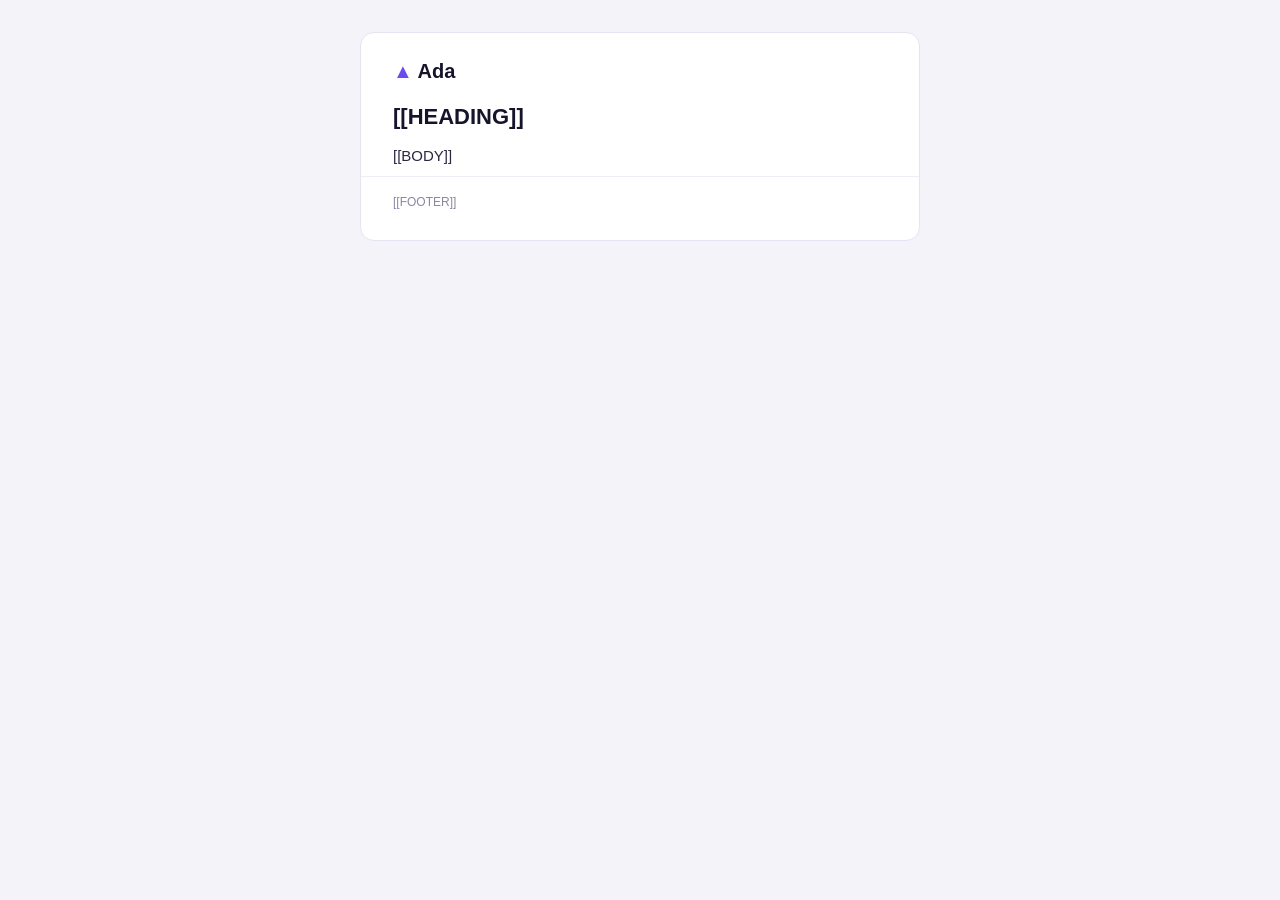
<file: pipeline/email_layout.html>
<!doctype html>
<html lang="en">
<head>
<meta charset="utf-8">
<meta name="viewport" content="width=device-width, initial-scale=1">
<meta name="color-scheme" content="light">
<title>[[TITLE]]</title>
</head>
<body style="margin:0;padding:0;background:#f4f3fa;">
<div style="display:none;max-height:0;overflow:hidden;opacity:0;">[[PREHEADER]]</div>
<table role="presentation" width="100%" cellpadding="0" cellspacing="0" style="background:#f4f3fa;">
<tr><td align="center" style="padding:32px 12px;">
<table role="presentation" width="100%" cellpadding="0" cellspacing="0" style="max-width:560px;background:#ffffff;border:1px solid #e6e4f2;border-radius:14px;">
<tr><td style="padding:28px 32px 0;font:700 20px/1 -apple-system,'Segoe UI',Roboto,Helvetica,Arial,sans-serif;color:#15142a;">
<span style="color:#6a4cf0;">&#9650;</span>&nbsp;Ada
</td></tr>
<tr><td style="padding:22px 32px 8px;font:15px/1.6 -apple-system,'Segoe UI',Roboto,Helvetica,Arial,sans-serif;color:#2b2940;">
<h1 style="margin:0 0 12px;font-size:22px;line-height:1.3;color:#15142a;">[[HEADING]]</h1>
[[BODY]]
</td></tr>
<tr><td style="padding:16px 32px 28px;font:12px/1.6 -apple-system,'Segoe UI',Roboto,Helvetica,Arial,sans-serif;color:#8a87a3;border-top:1px solid #efedf7;">
[[FOOTER]]
</td></tr>
</table>
</td></tr>
</table>
</body>
</html>
</file>
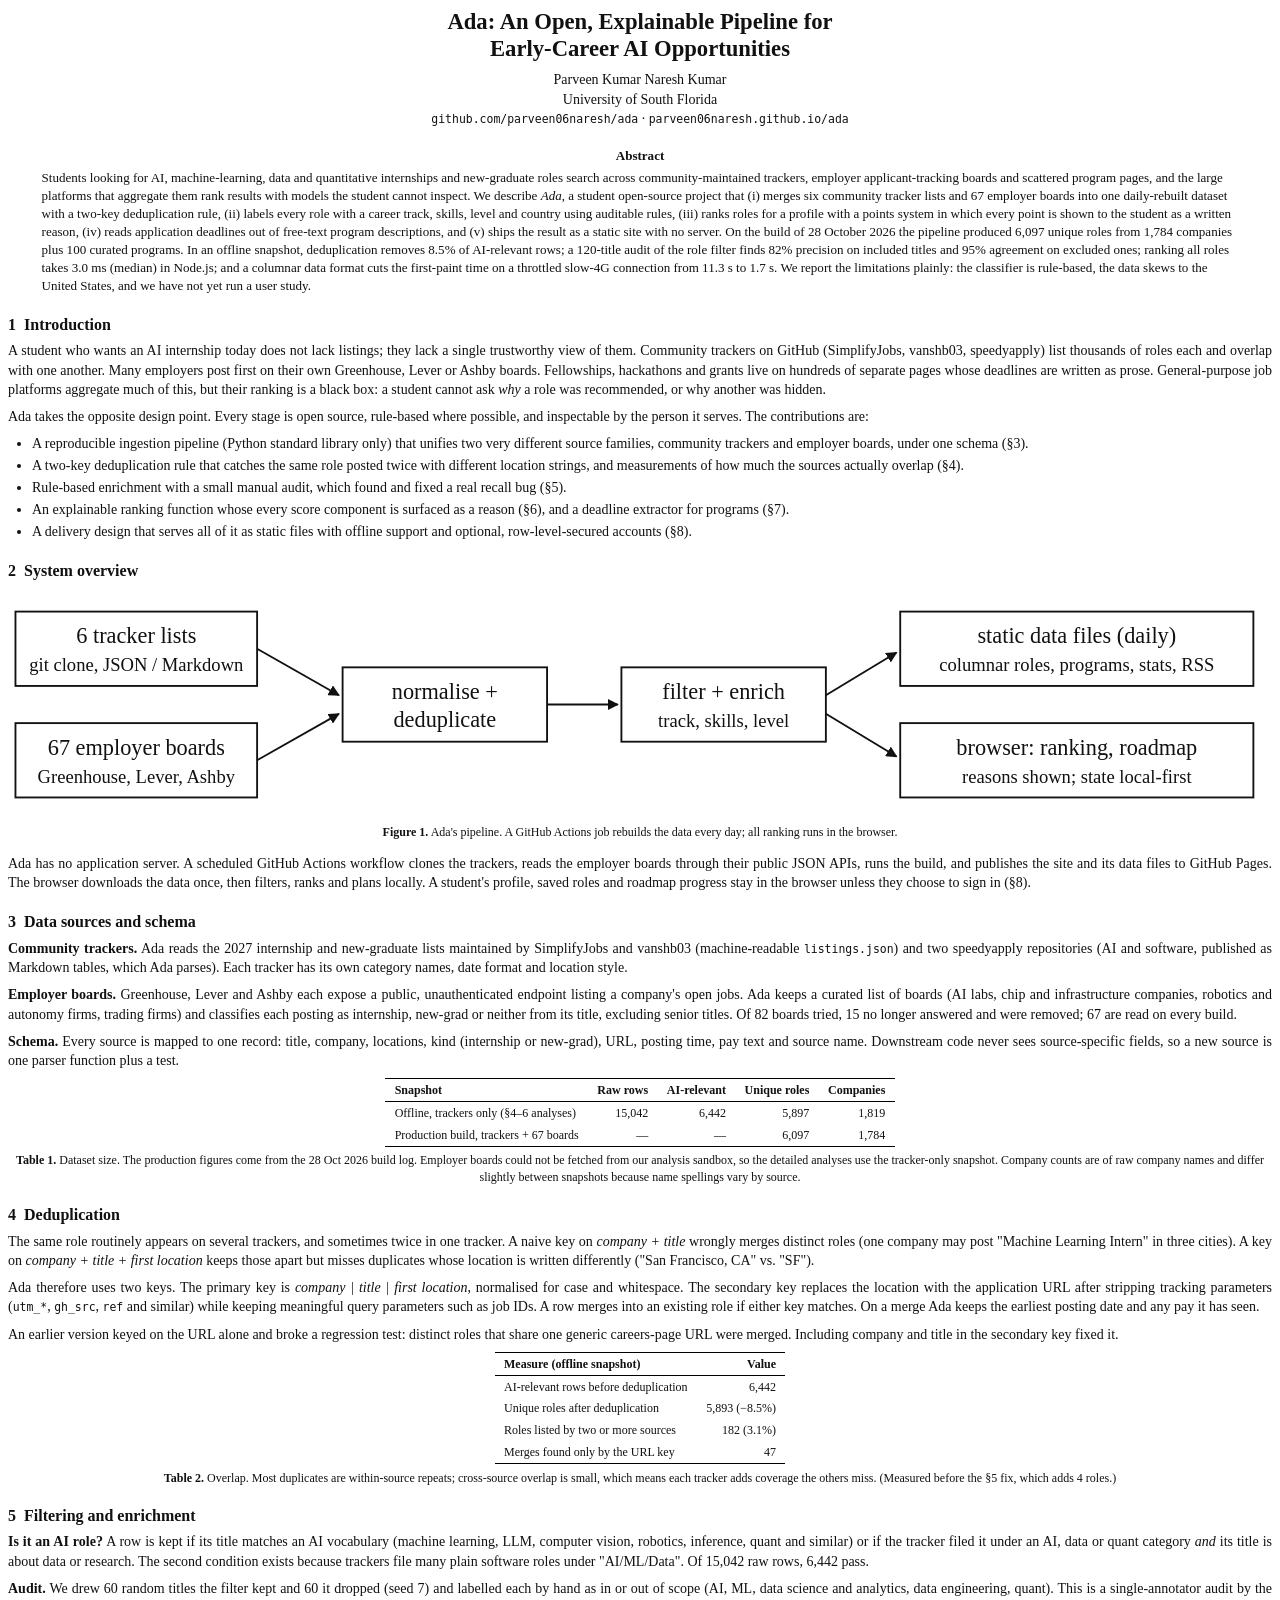
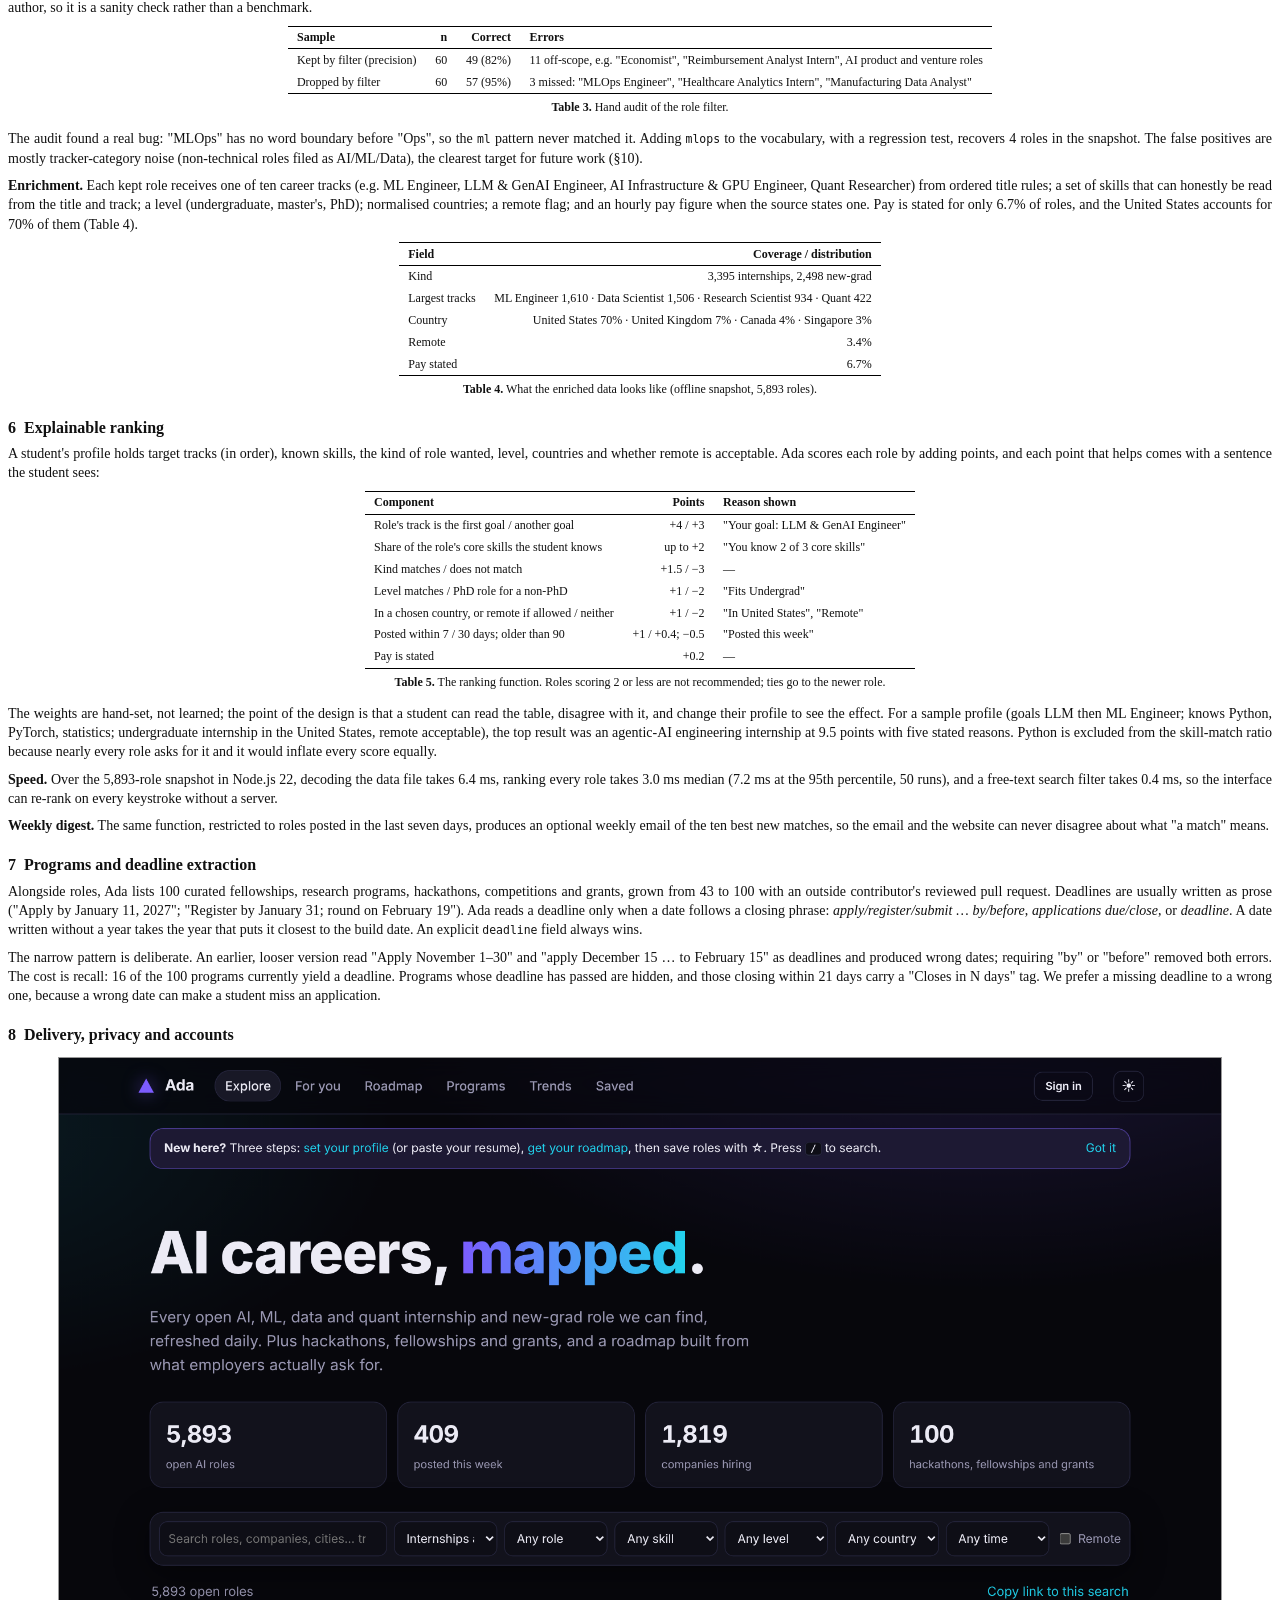
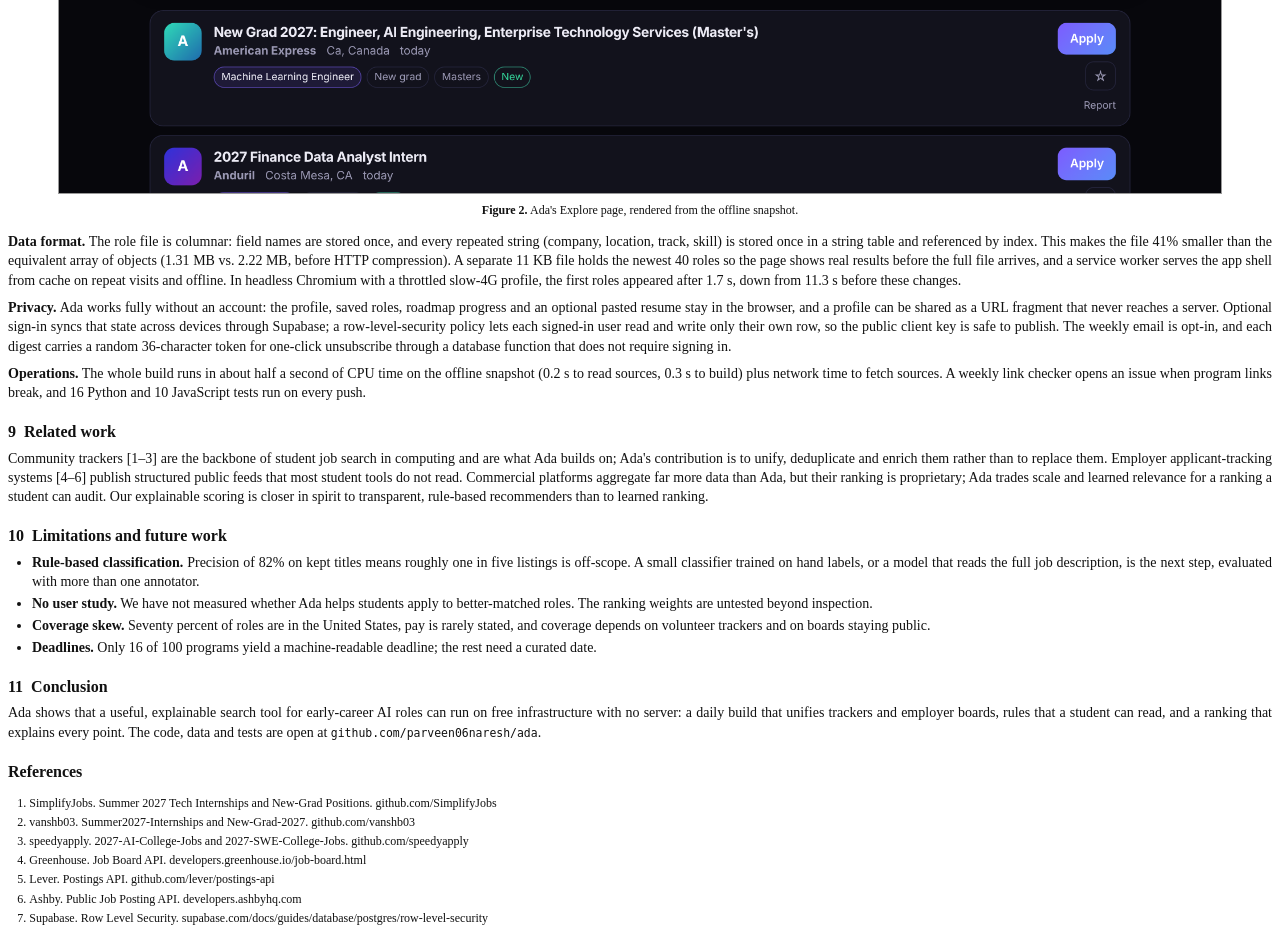
<file: docs/paper/ada.html>
<!doctype html>
<html lang="en">
<head>
<meta charset="utf-8">
<title>Ada: An Open, Explainable Pipeline for Early-Career AI Opportunities</title>
<style>
  @page { size: Letter; margin: 0.8in 0.85in; }
  body { font-family: "Times New Roman", "Liberation Serif", "DejaVu Serif", serif; font-size: 10.5pt; line-height: 1.38; color: #111; }
  h1 { font-size: 17pt; text-align: center; margin: 0 0 6pt; line-height: 1.2; }
  .authors { text-align: center; font-size: 10.5pt; margin-bottom: 14pt; }
  .abstract { margin: 0 0.35in 12pt; font-size: 9.8pt; }
  .abstract b { display: block; text-align: center; margin-bottom: 3pt; }
  h2 { font-size: 12pt; margin: 14pt 0 4pt; break-after: avoid; }
  h3 { font-size: 10.5pt; margin: 10pt 0 3pt; font-style: italic; break-after: avoid; }
  p { margin: 0 0 6pt; text-align: justify; }
  ul { margin: 0 0 6pt; padding-left: 18pt; }
  li { margin-bottom: 2pt; text-align: justify; }
  table { border-collapse: collapse; margin: 6pt auto 4pt; font-size: 9pt; break-inside: avoid; }
  th, td { padding: 2pt 7pt; text-align: right; }
  th:first-child, td:first-child { text-align: left; }
  thead tr { border-top: 1.2pt solid #000; border-bottom: 0.6pt solid #000; }
  tbody tr:last-child { border-bottom: 1.2pt solid #000; }
  table.l td:last-child, table.l th:last-child { text-align: left; }
  .cap { font-size: 9pt; text-align: center; margin: 2pt 0 10pt; }
  figure { margin: 8pt 0; text-align: center; break-inside: avoid; }
  figure img { width: 92%; border: 0.5pt solid #999; }
  figure svg { width: 100%; }
  .box { border: 0.6pt solid #444; padding: 6pt 9pt; margin: 6pt 0 8pt; break-inside: avoid; }
  code, .mono { font-family: "DejaVu Sans Mono", monospace; font-size: 8.6pt; }
  ol.refs { font-size: 9pt; padding-left: 16pt; }
  ol.refs li { text-align: left; }
</style>
</head>
<body>

<h1>Ada: An Open, Explainable Pipeline for<br>Early-Career AI Opportunities</h1>
<div class="authors">Parveen Kumar Naresh Kumar<br>University of South Florida<br><span class="mono">github.com/parveen06naresh/ada</span> · <span class="mono">parveen06naresh.github.io/ada</span></div>

<div class="abstract"><b>Abstract</b>
Students looking for AI, machine-learning, data and quantitative internships and new-graduate roles
search across community-maintained trackers, employer applicant-tracking boards and scattered program
pages, and the large platforms that aggregate them rank results with models the student cannot inspect.
We describe <i>Ada</i>, a student open-source project that (i) merges six community tracker lists and 67
employer boards into one daily-rebuilt dataset with a two-key deduplication rule, (ii) labels every role
with a career track, skills, level and country using auditable rules, (iii) ranks roles for a profile with a
points system in which every point is shown to the student as a written reason, (iv) reads application
deadlines out of free-text program descriptions, and (v) ships the result as a static site with no server.
On the build of 28 October 2026 the pipeline produced 6,097 unique roles from 1,784 companies plus 100
curated programs. In an offline snapshot, deduplication removes 8.5% of AI-relevant rows; a 120-title audit
of the role filter finds 82% precision on included titles and 95% agreement on excluded ones; ranking all
roles takes 3.0&nbsp;ms (median) in Node.js; and a columnar data format cuts the first-paint time on a
throttled slow-4G connection from 11.3&nbsp;s to 1.7&nbsp;s. We report the limitations plainly: the classifier is
rule-based, the data skews to the United States, and we have not yet run a user study.
</div>

<h2>1&nbsp;&nbsp;Introduction</h2>
<p>A student who wants an AI internship today does not lack listings; they lack a single trustworthy view
of them. Community trackers on GitHub (SimplifyJobs, vanshb03, speedyapply) list thousands of roles each and
overlap with one another. Many employers post first on their own Greenhouse, Lever or Ashby boards. Fellowships,
hackathons and grants live on hundreds of separate pages whose deadlines are written as prose. General-purpose
job platforms aggregate much of this, but their ranking is a black box: a student cannot ask <i>why</i> a role
was recommended, or why another was hidden.</p>
<p>Ada takes the opposite design point. Every stage is open source, rule-based where possible, and
inspectable by the person it serves. The contributions are:</p>
<ul>
<li>A reproducible ingestion pipeline (Python standard library only) that unifies two very different source
families, community trackers and employer boards, under one schema (§3).</li>
<li>A two-key deduplication rule that catches the same role posted twice with different location strings,
and measurements of how much the sources actually overlap (§4).</li>
<li>Rule-based enrichment with a small manual audit, which found and fixed a real recall bug (§5).</li>
<li>An explainable ranking function whose every score component is surfaced as a reason (§6), and a
deadline extractor for programs (§7).</li>
<li>A delivery design that serves all of it as static files with offline support and optional, row-level-secured
accounts (§8).</li>
</ul>

<h2>2&nbsp;&nbsp;System overview</h2>
<figure>
<svg viewBox="0 0 680 120" xmlns="http://www.w3.org/2000/svg" font-family="Liberation Serif, Times New Roman, serif" font-size="12">
  <defs><marker id="a" viewBox="0 0 10 10" refX="9" refY="5" markerWidth="6" markerHeight="6" orient="auto"><path d="M0,0 L10,5 L0,10 z" fill="#111"/></marker></defs>
  <g fill="none" stroke="#111" stroke-width="1">
    <rect x="4" y="10" width="130" height="40"/><rect x="4" y="70" width="130" height="40"/>
    <rect x="180" y="40" width="110" height="40"/><rect x="330" y="40" width="110" height="40"/>
    <rect x="480" y="10" width="190" height="40"/><rect x="480" y="70" width="190" height="40"/>
    <path d="M134,30 L178,55" marker-end="url(#a)"/><path d="M134,90 L178,65" marker-end="url(#a)"/>
    <path d="M290,60 L328,60" marker-end="url(#a)"/>
    <path d="M440,55 L478,32" marker-end="url(#a)"/><path d="M440,65 L478,88" marker-end="url(#a)"/>
  </g>
  <g fill="#111" text-anchor="middle">
    <text x="69" y="27">6 tracker lists</text><text x="69" y="42" font-size="10">git clone, JSON / Markdown</text>
    <text x="69" y="87">67 employer boards</text><text x="69" y="102" font-size="10">Greenhouse, Lever, Ashby</text>
    <text x="235" y="57">normalise +</text><text x="235" y="72">deduplicate</text>
    <text x="385" y="57">filter + enrich</text><text x="385" y="72" font-size="10">track, skills, level</text>
    <text x="575" y="27">static data files (daily)</text><text x="575" y="42" font-size="10">columnar roles, programs, stats, RSS</text>
    <text x="575" y="87">browser: ranking, roadmap</text><text x="575" y="102" font-size="10">reasons shown; state local-first</text>
  </g>
</svg>
<div class="cap"><b>Figure 1.</b> Ada's pipeline. A GitHub Actions job rebuilds the data every day; all ranking runs in the browser.</div>
</figure>
<p>Ada has no application server. A scheduled GitHub Actions workflow clones the trackers, reads the employer boards
through their public JSON APIs, runs the build, and publishes the site and its data files to GitHub Pages. The
browser downloads the data once, then filters, ranks and plans locally. A student's profile, saved roles and
roadmap progress stay in the browser unless they choose to sign in (§8).</p>

<h2>3&nbsp;&nbsp;Data sources and schema</h2>
<p><b>Community trackers.</b> Ada reads the 2027 internship and new-graduate lists maintained by SimplifyJobs and
vanshb03 (machine-readable <code>listings.json</code>) and two speedyapply repositories (AI and software, published
as Markdown tables, which Ada parses). Each tracker has its own category names, date format and location style.</p>
<p><b>Employer boards.</b> Greenhouse, Lever and Ashby each expose a public, unauthenticated endpoint listing a
company's open jobs. Ada keeps a curated list of boards (AI labs, chip and infrastructure companies, robotics and
autonomy firms, trading firms) and classifies each posting as internship, new-grad or neither from its title,
excluding senior titles. Of 82 boards tried, 15 no longer answered and were removed; 67 are read on every build.</p>
<p><b>Schema.</b> Every source is mapped to one record: title, company, locations, kind (internship or new-grad), URL,
posting time, pay text and source name. Downstream code never sees source-specific fields, so a new source is one
parser function plus a test.</p>
<table>
<thead><tr><th>Snapshot</th><th>Raw rows</th><th>AI-relevant</th><th>Unique roles</th><th>Companies</th></tr></thead>
<tbody>
<tr><td>Offline, trackers only (§4–6 analyses)</td><td>15,042</td><td>6,442</td><td>5,897</td><td>1,819</td></tr>
<tr><td>Production build, trackers + 67 boards</td><td>—</td><td>—</td><td>6,097</td><td>1,784</td></tr>
</tbody></table>
<div class="cap"><b>Table 1.</b> Dataset size. The production figures come from the 28 Oct 2026 build log. Employer boards could not be fetched
from our analysis sandbox, so the detailed analyses use the tracker-only snapshot. Company counts are of raw company names
and differ slightly between snapshots because name spellings vary by source.</div>

<h2>4&nbsp;&nbsp;Deduplication</h2>
<p>The same role routinely appears on several trackers, and sometimes twice in one tracker. A naive key on
<i>company + title</i> wrongly merges distinct roles (one company may post "Machine Learning Intern" in three
cities). A key on <i>company + title + first location</i> keeps those apart but misses duplicates whose location is
written differently ("San Francisco, CA" vs. "SF").</p>
<p>Ada therefore uses two keys. The primary key is <i>company | title | first location</i>, normalised for case and
whitespace. The secondary key replaces the location with the application URL after stripping tracking parameters
(<code>utm_*</code>, <code>gh_src</code>, <code>ref</code> and similar) while keeping meaningful query parameters such as job IDs.
A row merges into an existing role if either key matches. On a merge Ada keeps the earliest posting date and any
pay it has seen.</p>
<p>An earlier version keyed on the URL alone and broke a regression test: distinct roles that share one generic
careers-page URL were merged. Including company and title in the secondary key fixed it.</p>
<table>
<thead><tr><th>Measure (offline snapshot)</th><th>Value</th></tr></thead>
<tbody>
<tr><td>AI-relevant rows before deduplication</td><td>6,442</td></tr>
<tr><td>Unique roles after deduplication</td><td>5,893 (−8.5%)</td></tr>
<tr><td>Roles listed by two or more sources</td><td>182 (3.1%)</td></tr>
<tr><td>Merges found only by the URL key</td><td>47</td></tr>
</tbody></table>
<div class="cap"><b>Table 2.</b> Overlap. Most duplicates are within-source repeats; cross-source overlap is small, which means each tracker
adds coverage the others miss. (Measured before the §5 fix, which adds 4 roles.)</div>

<h2>5&nbsp;&nbsp;Filtering and enrichment</h2>
<p><b>Is it an AI role?</b> A row is kept if its title matches an AI vocabulary (machine learning, LLM, computer vision,
robotics, inference, quant and similar) or if the tracker filed it under an AI, data or quant category <i>and</i> its title
is about data or research. The second condition exists because trackers file many plain software roles under
"AI/ML/Data". Of 15,042 raw rows, 6,442 pass.</p>
<p><b>Audit.</b> We drew 60 random titles the filter kept and 60 it dropped (seed 7) and labelled each by hand as in or out of
scope (AI, ML, data science and analytics, data engineering, quant). This is a single-annotator audit by the author, so it is a
sanity check rather than a benchmark.</p>
<table class="l">
<thead><tr><th>Sample</th><th>n</th><th>Correct</th><th>Errors</th></tr></thead>
<tbody>
<tr><td>Kept by filter (precision)</td><td>60</td><td>49 (82%)</td><td>11 off-scope, e.g. "Economist", "Reimbursement Analyst Intern", AI product and venture roles</td></tr>
<tr><td>Dropped by filter</td><td>60</td><td>57 (95%)</td><td>3 missed: "MLOps Engineer", "Healthcare Analytics Intern", "Manufacturing Data Analyst"</td></tr>
</tbody></table>
<div class="cap"><b>Table 3.</b> Hand audit of the role filter.</div>
<p>The audit found a real bug: "MLOps" has no word boundary before "Ops", so the <code>ml</code> pattern never matched it. Adding
<code>mlops</code> to the vocabulary, with a regression test, recovers 4 roles in the snapshot. The false positives are mostly
tracker-category noise (non-technical roles filed as AI/ML/Data), the clearest target for future work (§10).</p>
<p><b>Enrichment.</b> Each kept role receives one of ten career tracks (e.g. ML Engineer, LLM &amp; GenAI Engineer, AI Infrastructure
&amp; GPU Engineer, Quant Researcher) from ordered title rules; a set of skills that can honestly be read from the title and track;
a level (undergraduate, master's, PhD); normalised countries; a remote flag; and an hourly pay figure when the source states one.
Pay is stated for only 6.7% of roles, and the United States accounts for 70% of them (Table 4).</p>
<table>
<thead><tr><th>Field</th><th>Coverage / distribution</th></tr></thead>
<tbody>
<tr><td>Kind</td><td>3,395 internships, 2,498 new-grad</td></tr>
<tr><td>Largest tracks</td><td>ML Engineer 1,610 · Data Scientist 1,506 · Research Scientist 934 · Quant 422</td></tr>
<tr><td>Country</td><td>United States 70% · United Kingdom 7% · Canada 4% · Singapore 3%</td></tr>
<tr><td>Remote</td><td>3.4%</td></tr>
<tr><td>Pay stated</td><td>6.7%</td></tr>
</tbody></table>
<div class="cap"><b>Table 4.</b> What the enriched data looks like (offline snapshot, 5,893 roles).</div>

<h2>6&nbsp;&nbsp;Explainable ranking</h2>
<p>A student's profile holds target tracks (in order), known skills, the kind of role wanted, level, countries and whether
remote is acceptable. Ada scores each role by adding points, and each point that helps comes with a sentence the student sees:</p>
<table class="l">
<thead><tr><th>Component</th><th>Points</th><th>Reason shown</th></tr></thead>
<tbody>
<tr><td>Role's track is the first goal / another goal</td><td>+4 / +3</td><td>"Your goal: LLM &amp; GenAI Engineer"</td></tr>
<tr><td>Share of the role's core skills the student knows</td><td>up to +2</td><td>"You know 2 of 3 core skills"</td></tr>
<tr><td>Kind matches / does not match</td><td>+1.5 / −3</td><td>—</td></tr>
<tr><td>Level matches / PhD role for a non-PhD</td><td>+1 / −2</td><td>"Fits Undergrad"</td></tr>
<tr><td>In a chosen country, or remote if allowed / neither</td><td>+1 / −2</td><td>"In United States", "Remote"</td></tr>
<tr><td>Posted within 7 / 30 days; older than 90</td><td>+1 / +0.4; −0.5</td><td>"Posted this week"</td></tr>
<tr><td>Pay is stated</td><td>+0.2</td><td>—</td></tr>
</tbody></table>
<div class="cap"><b>Table 5.</b> The ranking function. Roles scoring 2 or less are not recommended; ties go to the newer role.</div>
<p>The weights are hand-set, not learned; the point of the design is that a student can read the table, disagree with it, and
change their profile to see the effect. For a sample profile (goals LLM then ML Engineer; knows Python, PyTorch, statistics;
undergraduate internship in the United States, remote acceptable), the top result was an agentic-AI engineering internship at
9.5 points with five stated reasons. Python is excluded from the skill-match ratio because nearly every role asks for it and it
would inflate every score equally.</p>
<p><b>Speed.</b> Over the 5,893-role snapshot in Node.js 22, decoding the data file takes 6.4&nbsp;ms, ranking every role takes
3.0&nbsp;ms median (7.2&nbsp;ms at the 95th percentile, 50 runs), and a free-text search filter takes 0.4&nbsp;ms, so the interface
can re-rank on every keystroke without a server.</p>
<p><b>Weekly digest.</b> The same function, restricted to roles posted in the last seven days, produces an optional weekly email of
the ten best new matches, so the email and the website can never disagree about what "a match" means.</p>

<h2>7&nbsp;&nbsp;Programs and deadline extraction</h2>
<p>Alongside roles, Ada lists 100 curated fellowships, research programs, hackathons, competitions and grants, grown from 43 to 100
with an outside contributor's reviewed pull request. Deadlines are usually written as prose ("Apply by January 11, 2027";
"Register by January 31; round on February 19"). Ada reads a deadline only when a date follows a closing phrase:
<i>apply/register/submit … by/before</i>, <i>applications due/close</i>, or <i>deadline</i>. A date written without a year
takes the year that puts it closest to the build date. An explicit <code>deadline</code> field always wins.</p>
<p>The narrow pattern is deliberate. An earlier, looser version read "Apply November 1–30" and "apply December 15 … to
February 15" as deadlines and produced wrong dates; requiring "by" or "before" removed both errors. The cost is recall:
16 of the 100 programs currently yield a deadline. Programs whose deadline has passed are hidden, and those closing within 21
days carry a "Closes in N days" tag. We prefer a missing deadline to a wrong one, because a wrong date can make a student miss
an application.</p>

<h2>8&nbsp;&nbsp;Delivery, privacy and accounts</h2>
<figure>
<img src="fig-explore.png" alt="Ada's Explore page">
<div class="cap"><b>Figure 2.</b> Ada's Explore page, rendered from the offline snapshot.</div>
</figure>
<p><b>Data format.</b> The role file is columnar: field names are stored once, and every repeated string (company, location,
track, skill) is stored once in a string table and referenced by index. This makes the file 41% smaller than the equivalent
array of objects (1.31&nbsp;MB vs. 2.22&nbsp;MB, before HTTP compression). A separate 11&nbsp;KB file holds the newest 40 roles so the
page shows real results before the full file arrives, and a service worker serves the app shell from cache on repeat visits and
offline. In headless Chromium with a throttled slow-4G profile, the first roles appeared after 1.7&nbsp;s, down from 11.3&nbsp;s
before these changes.</p>
<p><b>Privacy.</b> Ada works fully without an account: the profile, saved roles, roadmap progress and an optional pasted resume
stay in the browser, and a profile can be shared as a URL fragment that never reaches a server. Optional sign-in syncs that
state across devices through Supabase; a row-level-security policy lets each signed-in user read and write only their own row,
so the public client key is safe to publish. The weekly email is opt-in, and each digest carries a random 36-character token
for one-click unsubscribe through a database function that does not require signing in.</p>
<p><b>Operations.</b> The whole build runs in about half a second of CPU time on the offline snapshot (0.2&nbsp;s to read sources,
0.3&nbsp;s to build) plus network time to fetch sources. A weekly link checker opens an issue when program links break, and
16 Python and 10 JavaScript tests run on every push.</p>

<h2>9&nbsp;&nbsp;Related work</h2>
<p>Community trackers [1–3] are the backbone of student job search in computing and are what Ada builds on; Ada's contribution
is to unify, deduplicate and enrich them rather than to replace them. Employer applicant-tracking systems [4–6] publish structured
public feeds that most student tools do not read. Commercial platforms aggregate far more data than Ada, but their ranking is
proprietary; Ada trades scale and learned relevance for a ranking a student can audit. Our explainable scoring is closer in
spirit to transparent, rule-based recommenders than to learned ranking.</p>

<h2>10&nbsp;&nbsp;Limitations and future work</h2>
<ul>
<li><b>Rule-based classification.</b> Precision of 82% on kept titles means roughly one in five listings is off-scope. A small
classifier trained on hand labels, or a model that reads the full job description, is the next step, evaluated with more than
one annotator.</li>
<li><b>No user study.</b> We have not measured whether Ada helps students apply to better-matched roles. The ranking weights
are untested beyond inspection.</li>
<li><b>Coverage skew.</b> Seventy percent of roles are in the United States, pay is rarely stated, and coverage depends on
volunteer trackers and on boards staying public.</li>
<li><b>Deadlines.</b> Only 16 of 100 programs yield a machine-readable deadline; the rest need a curated date.</li>
</ul>

<h2>11&nbsp;&nbsp;Conclusion</h2>
<p>Ada shows that a useful, explainable search tool for early-career AI roles can run on free infrastructure with no server:
a daily build that unifies trackers and employer boards, rules that a student can read, and a ranking that explains every
point. The code, data and tests are open at <span class="mono">github.com/parveen06naresh/ada</span>.</p>

<h2>References</h2>
<ol class="refs">
<li>SimplifyJobs. Summer 2027 Tech Internships and New-Grad Positions. github.com/SimplifyJobs</li>
<li>vanshb03. Summer2027-Internships and New-Grad-2027. github.com/vanshb03</li>
<li>speedyapply. 2027-AI-College-Jobs and 2027-SWE-College-Jobs. github.com/speedyapply</li>
<li>Greenhouse. Job Board API. developers.greenhouse.io/job-board.html</li>
<li>Lever. Postings API. github.com/lever/postings-api</li>
<li>Ashby. Public Job Posting API. developers.ashbyhq.com</li>
<li>Supabase. Row Level Security. supabase.com/docs/guides/database/postgres/row-level-security</li>
</ol>

</body>
</html>
</file>
